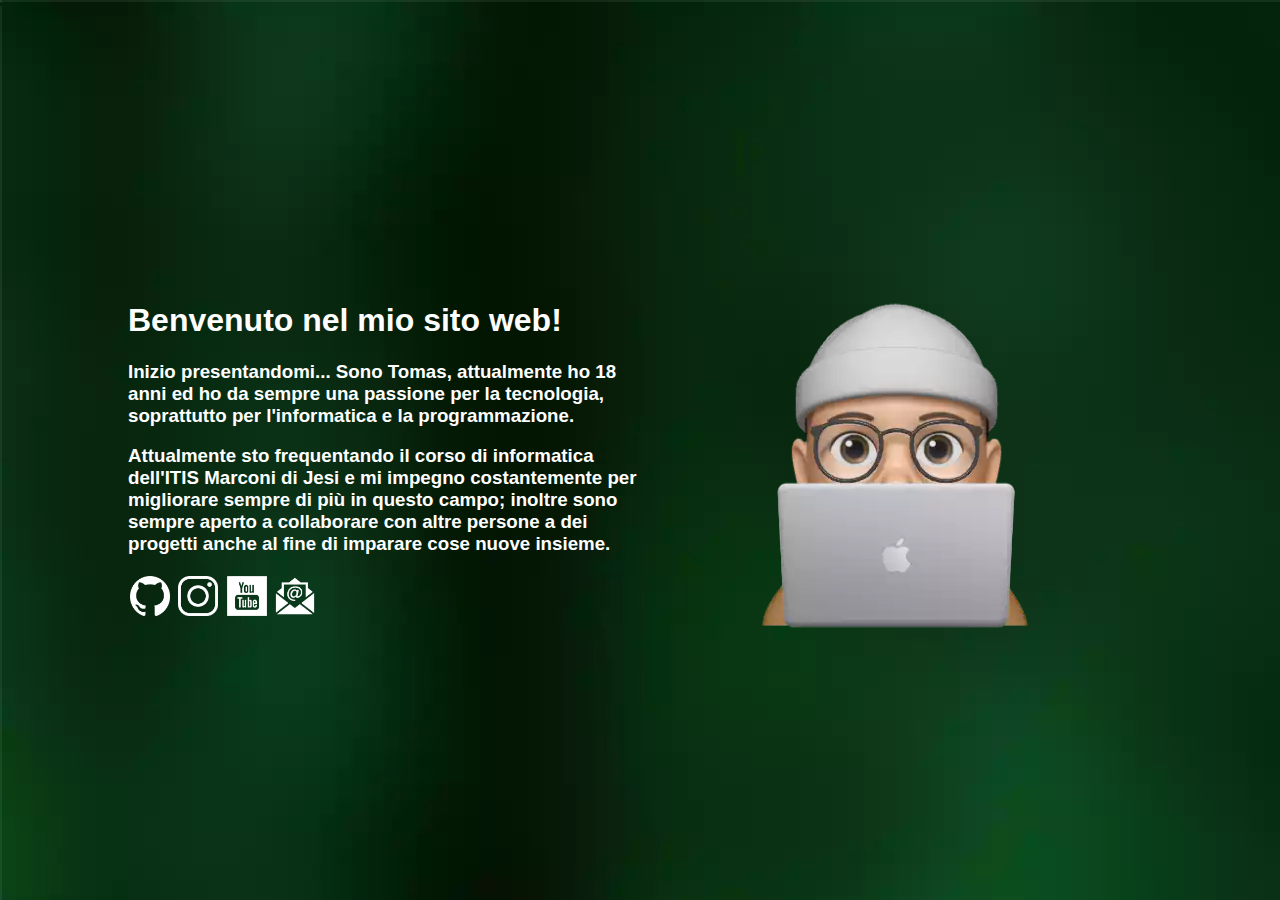
<file: index.html>
<!DOCTYPE html>
<head>
    <title>TommySeb's website</title>
    <link rel="stylesheet" href="css/style.css">
    <meta name="viewport" content="width = device-width, initial-scale= 1.0">
</head>
<body background="./img/background.webp">
    <div id="testo">
        <h1>Benvenuto nel mio sito web!</h1>
        <h3>Inizio presentandomi... Sono Tomas, attualmente ho 18 anni ed ho da sempre una passione per la tecnologia, soprattutto per l'informatica e la programmazione.</h3>
        <h3>Attualmente sto frequentando il corso di informatica dell'ITIS Marconi di Jesi e mi impegno costantemente per migliorare sempre di più in questo campo; inoltre sono sempre aperto a collaborare con altre persone a dei progetti anche al fine di imparare cose nuove insieme.</h3>
        <a href="https://github.com/TommySeb" target="_blank">
            <button type="button" id="github"></button>
        </a>
        <a href="https://www.instagram.com/tommy.seb/" target="_blank">
            <button type="button" id="instagram"></button>
        </a>
        <a href="https://www.youtube.com/channel/UC8aW67137of6GKIyd1FVZIw" target="_blank">
            <button type="button" id="youtube"></button>
        </a>
        <a href="mailto:tomasfantabu@gmail.com" target="_blank">
            <button type="button" id="email"></button>
        </a>
    </div>
    <div id="immagine">
        <img src="/img/me.webp" width="100%">
    </div>
</body>
</html>
</file>
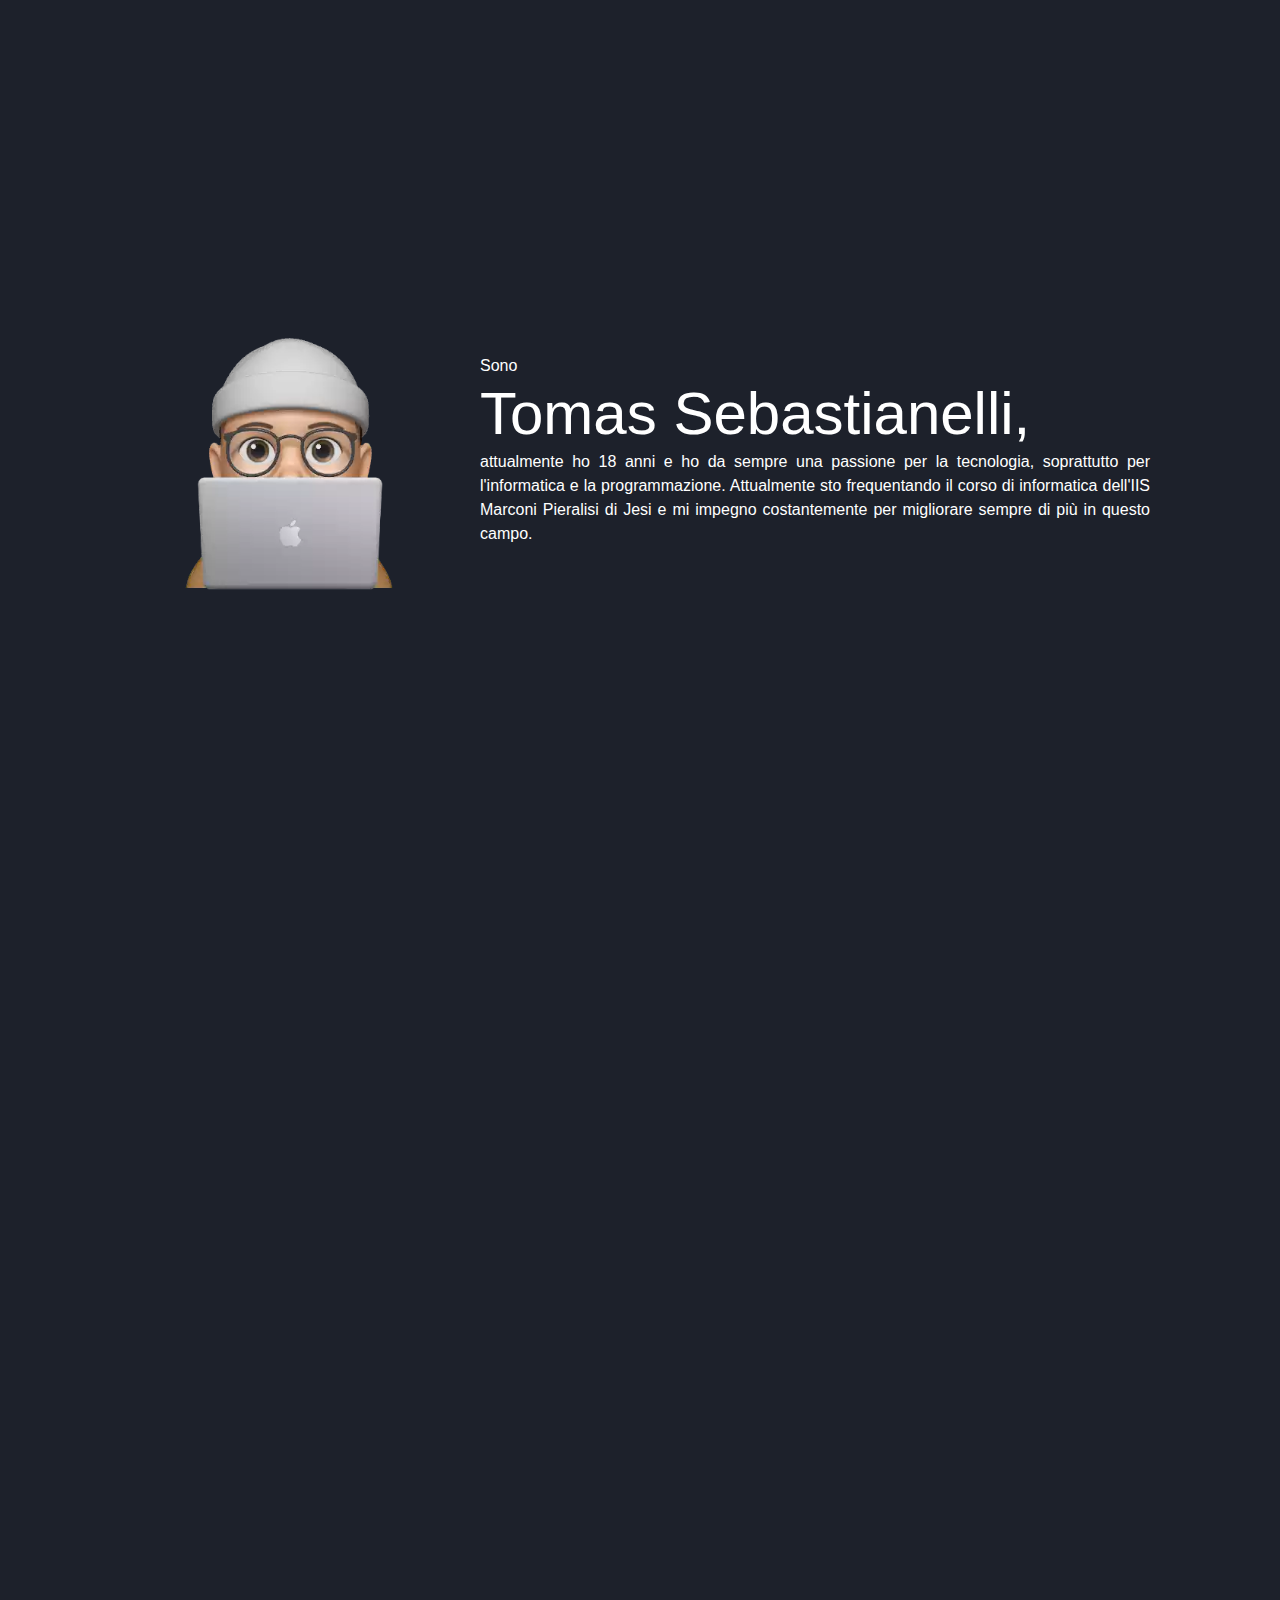
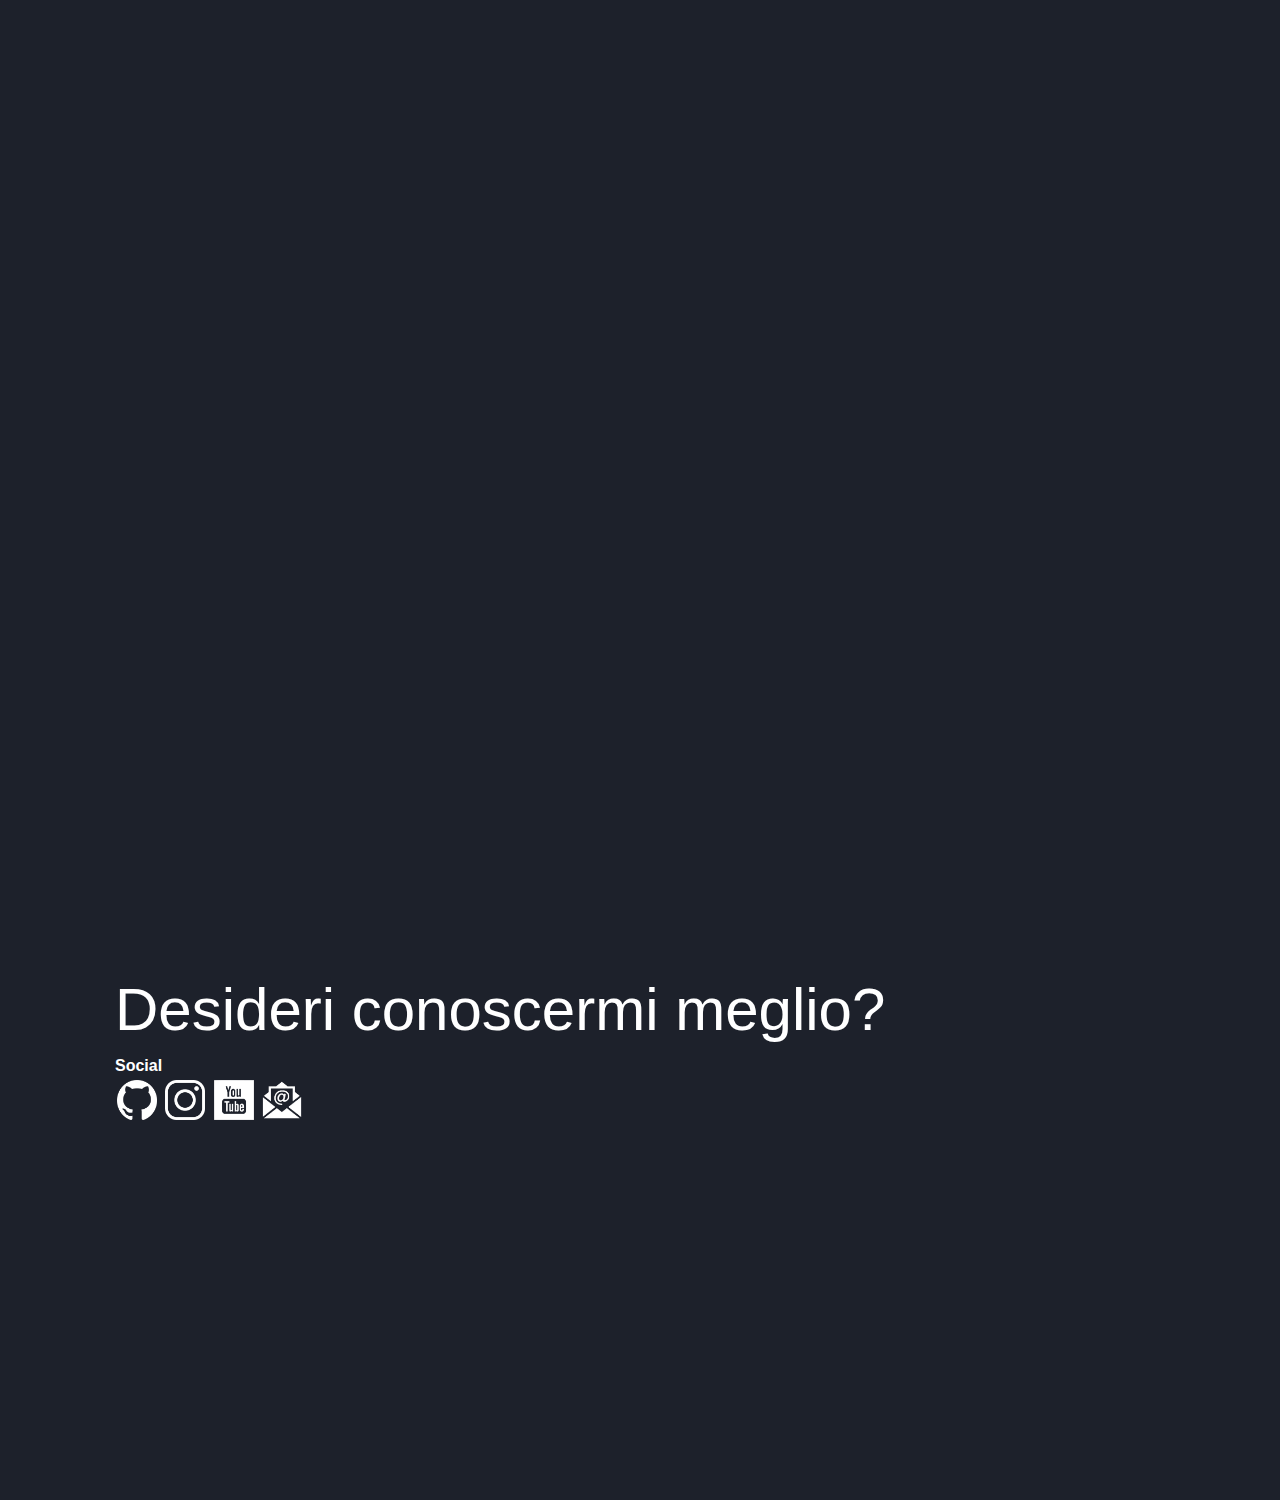
<file: staging/index.html>
<!DOCTYPE html>
<html lang="en">
<head>
    <meta charset="UTF-8">
    <meta name="viewport" content="width=device-width, initial-scale=1.0">
    <title>Tomas Sebastianelli's website</title>

    <!-- Bootstrap CSS -->
    <link rel="stylesheet" href="https://stackpath.bootstrapcdn.com/bootstrap/4.3.1/css/bootstrap.min.css" integrity="sha384-ggOyR0iXCbMQv3Xipma34MD+dH/1fQ784/j6cY/iJTQUOhcWr7x9JvoRxT2MZw1T" crossorigin="anonymous">

    <!-- Importazione CSS-->
    <link rel="stylesheet" href="./CSS/homepage.css">
</head>
<body>
    <section>
        <div class="container row">
            <div class="col-lg-4">
                <img src="/img/me.webp">
            </div>
            <div class="col-lg-8">
                <p>
                    Sono
                </p>
    
                <h1>
                    Tomas Sebastianelli,
                </h1>
    
                <p>
                    attualmente ho 18 anni e ho da sempre una passione
                    per la tecnologia, soprattutto per l'informatica e la
                    programmazione. Attualmente sto frequentando il
                    corso di informatica dell'IIS Marconi Pieralisi di Jesi
                    e mi impegno costantemente per migliorare sempre
                    di più in questo campo.
                </p>
            </div>
        </div>
    </section>

    <section class="reveal" id="percorso-studi">
        <div class="container">
            <h1>Percorso di studi</h1>
            
            <ul>
                <li>
                    Scuola primaria "Gemma Perchi" - Jesi
                </li>
                <li>
                    Scuola secondaria di primo grado "Federico II" - Jesi
                </li>
                <li>
                    Scuola secondaria di secondo grado "IIS Marconi Pieralisi" - Jesi
                </li>
            </ul>

            <a href="scuola_superiore.html">Desideri conoscere cosa ho studiato alle superiori?</a>
        </div>
    </section>

    <section class="reveal">
        <div class="container">
            <h1>Lingue conosciute</h1>
            
            <ul>
                <li>
                    Italiano (madrelingua)
                </li>
                <li>
                    Inglese
                </li>
                <li>
                    Francese
                </li>
            </ul>
        </div>
    </section>

    <section class="reveal">
        <div class="container">
            <h1>Conoscenze informatiche base</h1>
            
            <ul>
                <li>
                    Utilizzo del sistema operativo Windows e Linux
                </li>
                <li>
                    Utilizzo del pacchetto Office, OpenOffice e LibreOffice
                </li>
                <li>
                    Smontaggio e riparazione di computer
                </li>
            </ul>
        </div>
    </section>

    <section class="reveal">
        <div class="container">
            <h1>Conoscenze nello sviluppo</h1>
            
            <b>Linguaggi</b>
            <ul>
                <li>
                    C
                </li>
                <li>
                    C# (Console e Windows Forms)
                </li>
                <li>
                    C++
                </li>
                <li>
                    Java
                </li>
                <li>
                    Python
                </li>
                <li>
                    Assembly
                </li>
            </ul>

            <b>Linguaggi web</b>
            <ul>
                <li>
                    HTML (e CSS)
                </li>
                <li>
                    JavaScript
                </li>
                <li>
                    PHP
                </li>
            </ul>

            <b>Database</b>
            <ul>
                <li>
                    MySQL
                </li>
            </ul>

            <b>CMS</b>
            <ul>
                <li>
                    Wordpress
                </li>
                <li>
                    Joomla
                </li>
            </ul>

            <b>Ambienti di sviluppo</b>
            <ul>
                <li>
                    Visual Studio
                </li>
                <li>
                    Visual Studio Code
                </li>
            </ul>
        </div>
    </section>

    <section class="reveal">
        <div class="container">
            <h1>Conoscenze in grafica</h1>
            
            <b>Grafica</b>
            <ul>
                <li>
                    Adobe Photoshop CC (livello base)
                </li>
                <li>
                    Adobe Illustrator CC (livello base)
                </li>
                <li>
                    Adobe Premiere Pro CC (livello base)
                </li>
            </ul>

            <b>3D & VR</b>
            <ul>
                <li>
                    Autodesk Fusion 360 (livello base)
                </li>
                <li>
                    Blender (livello base)
                </li>
                <li>
                    Unreal Engine (livello base)
                </li>
            </ul>
        </div>
    </section>

    <section>
        <div class="container">
            <h1>Desideri conoscermi meglio?</h1>

            <b>Social</b>
            <br>
            <a href="https://github.com/TommySeb" target="_blank">
                <button type="button" id="github"></button>
            </a>
            <a href="https://www.instagram.com/tommy.seb/" target="_blank">
                <button type="button" id="instagram"></button>
            </a>
            <a href="https://www.youtube.com/channel/UC8aW67137of6GKIyd1FVZIw" target="_blank">
                <button type="button" id="youtube"></button>
            </a>
            <a href="mailto:tomasfantabu@gmail.com" target="_blank">
                <button type="button" id="email"></button>
            </a>
        </div>
    </section>

    <!-- Importazione JavaScript -->
    <script src="JS/homepage.js"></script>

    <!-- Bootstrap JS -->
    <script src="https://code.jquery.com/jquery-3.3.1.slim.min.js" integrity="sha384-q8i/X+965DzO0rT7abK41JStQIAqVgRVzpbzo5smXKp4YfRvH+8abtTE1Pi6jizo" crossorigin="anonymous"></script>
    <script src="https://cdnjs.cloudflare.com/ajax/libs/popper.js/1.14.7/umd/popper.min.js" integrity="sha384-UO2eT0CpHqdSJQ6hJty5KVphtPhzWj9WO1clHTMGa3JDZwrnQq4sF86dIHNDz0W1" crossorigin="anonymous"></script>
    <script src="https://stackpath.bootstrapcdn.com/bootstrap/4.3.1/js/bootstrap.min.js" integrity="sha384-JjSmVgyd0p3pXB1rRibZUAYoIIy6OrQ6VrjIEaFf/nJGzIxFDsf4x0xIM+B07jRM" crossorigin="anonymous"></script>
</body>
</html>
</file>
<file: homepage_browser.html>
<!DOCTYPE html>

<html>
  
  <head>
    
  <title>Homepage Browser</title>
    
  </head>
  
  <body bgcolor="black">

    <center>
    <font color="blue" face="Century Gothic">
      <h1>Benvenuto!</h1>
    </font>
    </center>

    <div1>...</div1>
    <script async src="https://cse.google.com/cse.js?cx=001715388224328274859:sfc12uf-mo8"></script>
    <div class="gcse-search"></div>
    <div2>...</div2>

    <font color="cyan" face="Century Gothic">
    <h5>Powered by TommySeb.</h5>
    </font>

  </body>

</html>
</file>
<file: css/style.css>
html{
    min-height: 100%;
    display: grid;
    align-content: center;
}

body {
    display: grid;
    grid-template-columns: repeat(2, 1fr);
    margin: 3vw 10vw;
    color: white;
    font-family: "Century Gothic", sans-serif;
    align-items: center;
}

button{
    width: 40px;
    height: 40px;
    background-size: 100% 100%;
    background-color: transparent;
    border: none;
    margin: 2px;
}

button:hover {
    opacity: 40%;
}

a{
    text-decoration: none;
}

#immagine{
    margin: 50px;
}

#github{
    background-image: url('/img/github.webp');
}

#instagram{
    background-image: url('/img/instagram.webp');
}

#youtube{
    background-image: url('/img/youtube.webp');
}

#email{
    background-image: url('/img/email.webp');
}

@media screen and (max-width: 768px) and (min-width: 0px){
    body{
        grid-template-columns: 1fr;
    }
}
</file>
<file: staging/CSS/homepage.css>
/* Regole generali della pagina */
*{
    margin: 0;
    padding: 0;
    box-sizing: border-box;

    font-family: "Century Gothic", sans-serif;
}

body{
    background: #1D212B;
}

/* Regole per le singole sezioni*/
section{
    min-height: 100vh;
    display: flex;
    justify-content: center;
    align-items: center;
}

section:nth-child(odd){
    color: #FFF;
}

section:nth-child(even){
    color: #1D212B;
    background: #FFF;
}

section .container{
    margin: 100px;
}

section h1{
    font-size: 60px;
}

section h2{
    font-size: 40px;
    text-align: center;
    text-transform: uppercase;
}

section .cards{
    display: flex;
}

section .cards .text-card{
    background: #2696E9;
    margin: 20px;
    padding: 20px;
}

section .cards .text-card h3{
    font-size: 30px;
    text-align: center;
    text-transform: uppercase;
    margin-bottom: 10px;
}

/* Regole per il reveal delle sezioni */
.reveal{
    position: relative;
    transform: translateY(150px);
    opacity: 0;
    transition: all 2s ease;
}

.reveal.active{
    transform: translateY(0px);
    opacity: 1;
}

/* Regole per immagine e testo affiancati */
.col-lg-4 {
    display: flex;
    align-items: center; /* This will center the image vertically */
    justify-content: center; /* This will center the image horizontally */
}

.col-lg-4 img{
    width: 100%;
}

.col-lg-8 {
    display: flex;
    flex-direction: column;
    justify-content: center; /* if you also want to center the text horizontally */
}

.col-lg-8 p{
    text-align: justify;
    margin: 0px;
}

.col-lg-8 h1{
    margin: 0px;
}

/* Regole per elenchi puntati */
.container ul{
    margin-left: 20px;
}

/* Regole per link */
a {
    position: relative;
    text-decoration: none;
    color: #1D212B; /* Change this to the color you want */
}

a::after {
    content: '';
    position: absolute;
    width: 0;
    height: 2px;
    bottom: 0;
    left: 0;
    background-color: #1D212B; /* Change this to the color you want */
    transition: width .3s;
}

a:hover::after {
    width: 100%;
}

/* Regole sezione link esterni */
button{
    width: 40px;
    height: 40px;
    background-size: 100% 100%;
    background-color: transparent;
    border: none;
    margin: 2px;
}

button:hover {
    opacity: 40%;
}

#immagine #github #instagram #youtube #email{
    text-decoration: none;
}

#immagine{
    margin: 50px;
}

#github{
    background-image: url('/img/github.webp');
}

#instagram{
    background-image: url('/img/instagram.webp');
}

#youtube{
    background-image: url('/img/youtube.webp');
}

#email{
    background-image: url('/img/email.webp');
}

/* Regole responsive */
@media (max-width: 900px){
    section h1{
        font-size: 40px;
    }

    section .cards{
        flex-direction: column;
    }
}
</file>
